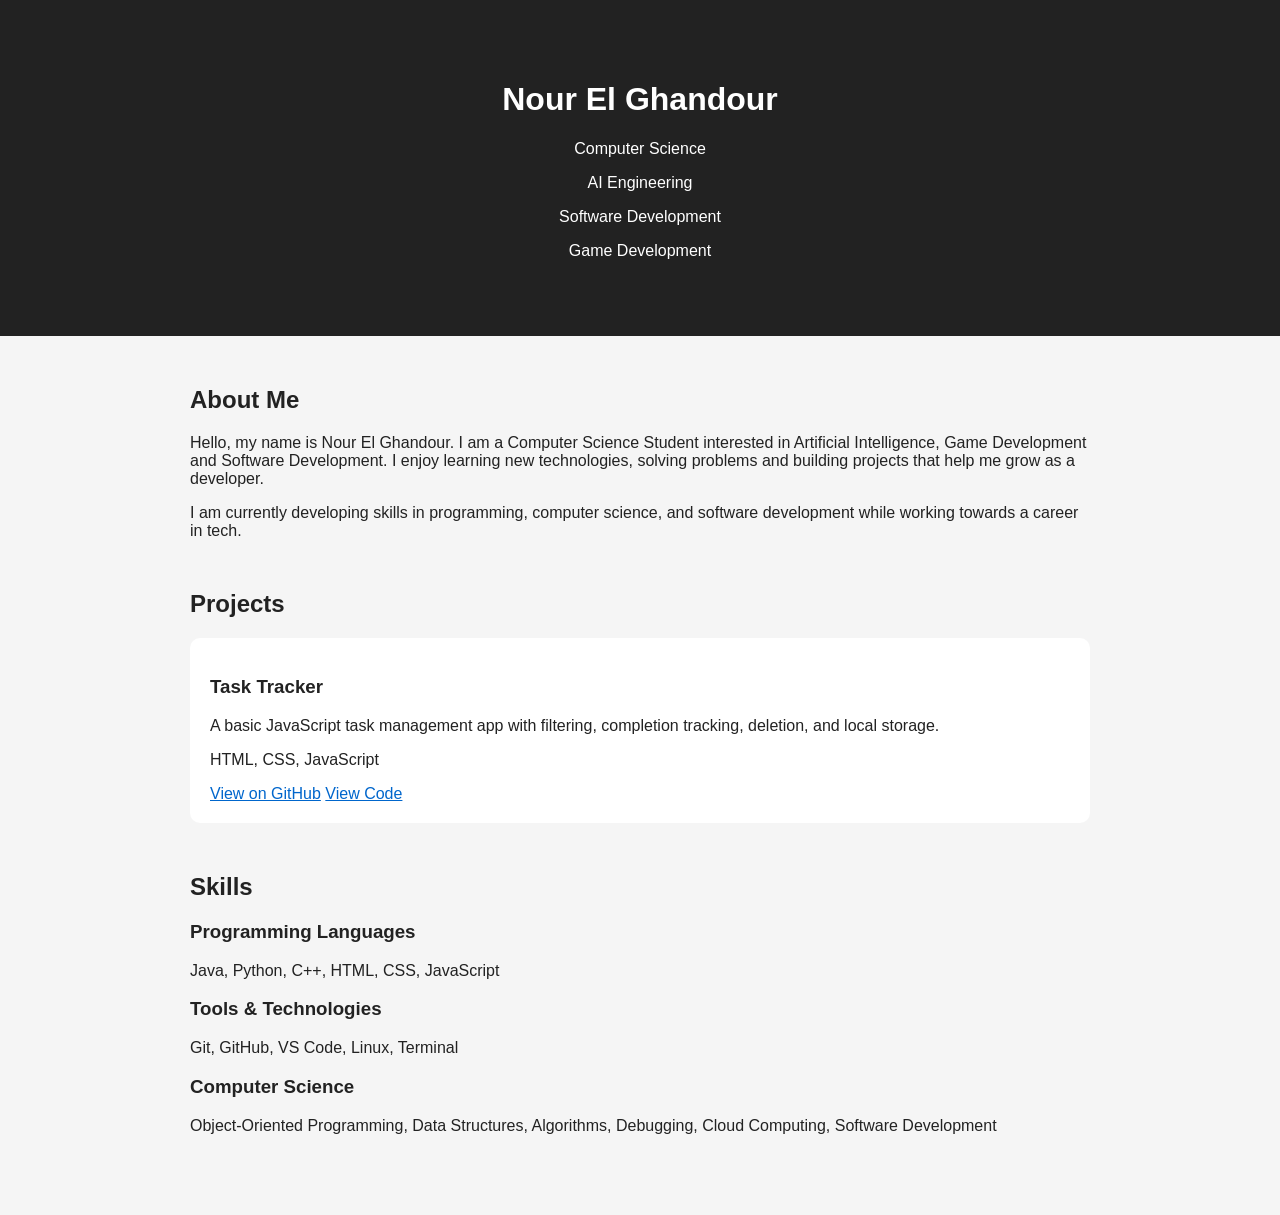
<file: index.html>
<!DOCTYPE html>
<html lang="en">
<head>
    <meta charset="UTF-8">
    <meta name="viewport" content="width=device-width, initial-scale 1.0">
    <title>My Portfolio</title>
    <link rel="stylesheet" href="style.css">
</head>

<body>
    <header>
        <h1>Nour El Ghandour</h1>
        <p>Computer Science</p>
        <p>AI Engineering</p>
        <p>Software Development</p>
        <p>Game Development</p>
    </header>

    <main>
        <section>
            <h2>About Me</h2>
            <p>Hello, my name is Nour El Ghandour. I am a Computer Science Student interested in Artificial Intelligence, Game Development and Software Development. I enjoy learning new technologies, solving problems and building projects that help me grow as a developer.</p>
            <p>I am currently developing skills in programming, computer science, and software development while working towards a career in tech.</p>

        </section>
        <section>
            <h2>Projects</h2>

            <div class="project">
                <h3>Task Tracker</h3>
                <p>A basic JavaScript task management app with filtering, completion tracking, deletion, and local storage.</p>
                <p>HTML, CSS, JavaScript</p>
                <a href="task-tracker/" target="_blank">View on GitHub</a>
                <a
                href="https://github.com/noure05c/Portfolio/tree/main/task-tracker"
                target="_blank"
                >
                    View Code
            </a>
            </div>
        </section>
        <section>
            <h2>Skills</h2>

            <h3>Programming Languages</h3>
            <p>Java, Python, C++, HTML, CSS, JavaScript</p>

            <h3>Tools & Technologies</h3>
            <p>Git, GitHub, VS Code, Linux, Terminal</p>

            <h3>Computer Science</h3>
            <p>Object-Oriented Programming, Data Structures, Algorithms, Debugging, Cloud Computing, Software Development</p>

        </section>
        
    </main>
</body>
</file>
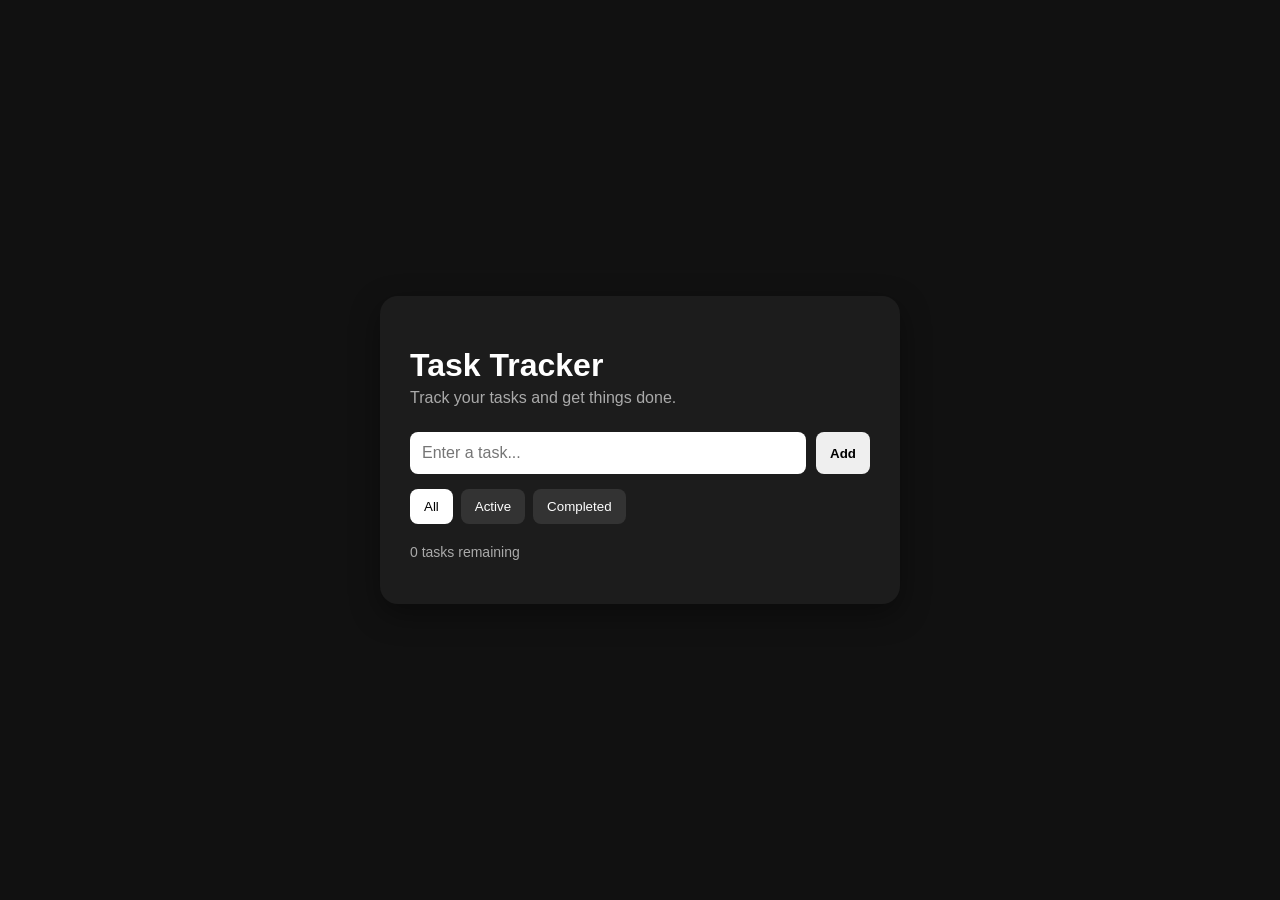
<file: task-tracker/index.html>
<!DOCTYPE html>
<html lang="en">
<head>
    <meta charset="UTF-8">
    <meta name="viewport" content="width=device-width, initial-scale=1.0">
    <title>Task Tracker</title>
    <link rel="stylesheet" href="style.css">
</head>
<body>
    <div class="app">
        <h1>Task Tracker</h1>
        <p class="subtitle">Track your tasks and get things done.</p>

    <div class="input-row">
        <input id="taskInput" type="text" placeholder="Enter a task...">
        <button id="addBtn">Add</button>
    </div>
    <div class="filters">
        <button class="filter active" data-filter="all">All</button>
        <button class="filter" data-filter="active">Active</button>
        <button class="filter" data-filter="completed">Completed</button>
    </div>

    <ul id="taskList"></ul>

    <p id="taskCount"></p>
    </div>

    <script src="script.js"></script>
</body>
</html>
</file>
<file: style.css>
body {
    font-family: Arial, sans-serif;
    margin: 0;
    background: #f5f5f5;
    color: #222;
}

header {
    text-align: center;
    padding: 60px 20px;
    background: #222;
    color: white;
}

main {
    max-width: 900px;
    margin: auto;
    padding: 30px;
}

section {
    margin-bottom: 50px;
}

.project {
    background: white;
    padding: 20px;
    margin: 20px 0;
    border-radius: 10px;
}

a {
    color: #0066cc
}
</file>
<file: task-tracker/style.css>
* {
    box-sizing: border-box;
}

body {
    margin: 0;
    min-height: 100vh;
    display: flex;
    justify-content: center;
    align-items: center;
    font-family: Arial, sans-serif;
    background: #111;
    color: white;
}

.app {
    width: 90%;
    max-width: 520px;
    background: #1c1c1c;
    padding: 30px;
    border-radius: 18px;
    box-shadow: 0 10px 30px rgba(0, 0, 0, 0.4);
}

h1 {
    margin-bottom: 5px;
}

.subtitle {
    color: #aaa;
    margin-top: 0;
}

.input-row {
    display: flex;
    gap: 10px;
    margin: 25px 0 15px;
}

input {
    flex: 1;
    padding: 12px;
    border: none;
    border-radius: 8px;
    font-size: 16px;
}

button {
    border: none;
    border-radius: 8px;
    padding: 10px 14px;
    cursor: pointer;
}

#addBtn {
    font-weight: bold;
}

.filters {
    display: flex;
    gap: 8px;
    margin-bottom: 20px;
}

.filter {
    background: #333;
    color: white;
}

.filter.active {
    background: white;
    color: black;
}

ul {
    list-style: none;
    padding: 0;
}

li {
    background: #292929;
    padding: 12px;
    margin-bottom: 10px;
    border-radius: 8px;
    display: flex;
    justify-content: space-between;
    align-items: center;
}

.task-text {
    cursor: pointer;
    flex: 1;
}

.completed .task-text {
    text-decoration: line-through;
    opacity: 0.5;
}

.delete-btn {
    background: transparent;
    color: #ff6b6b;
    font-size: 18px;
}

#taskCount {
    color: #aaa;
    font-size: 14px;
    margin-top: 15px;
}
</file>
